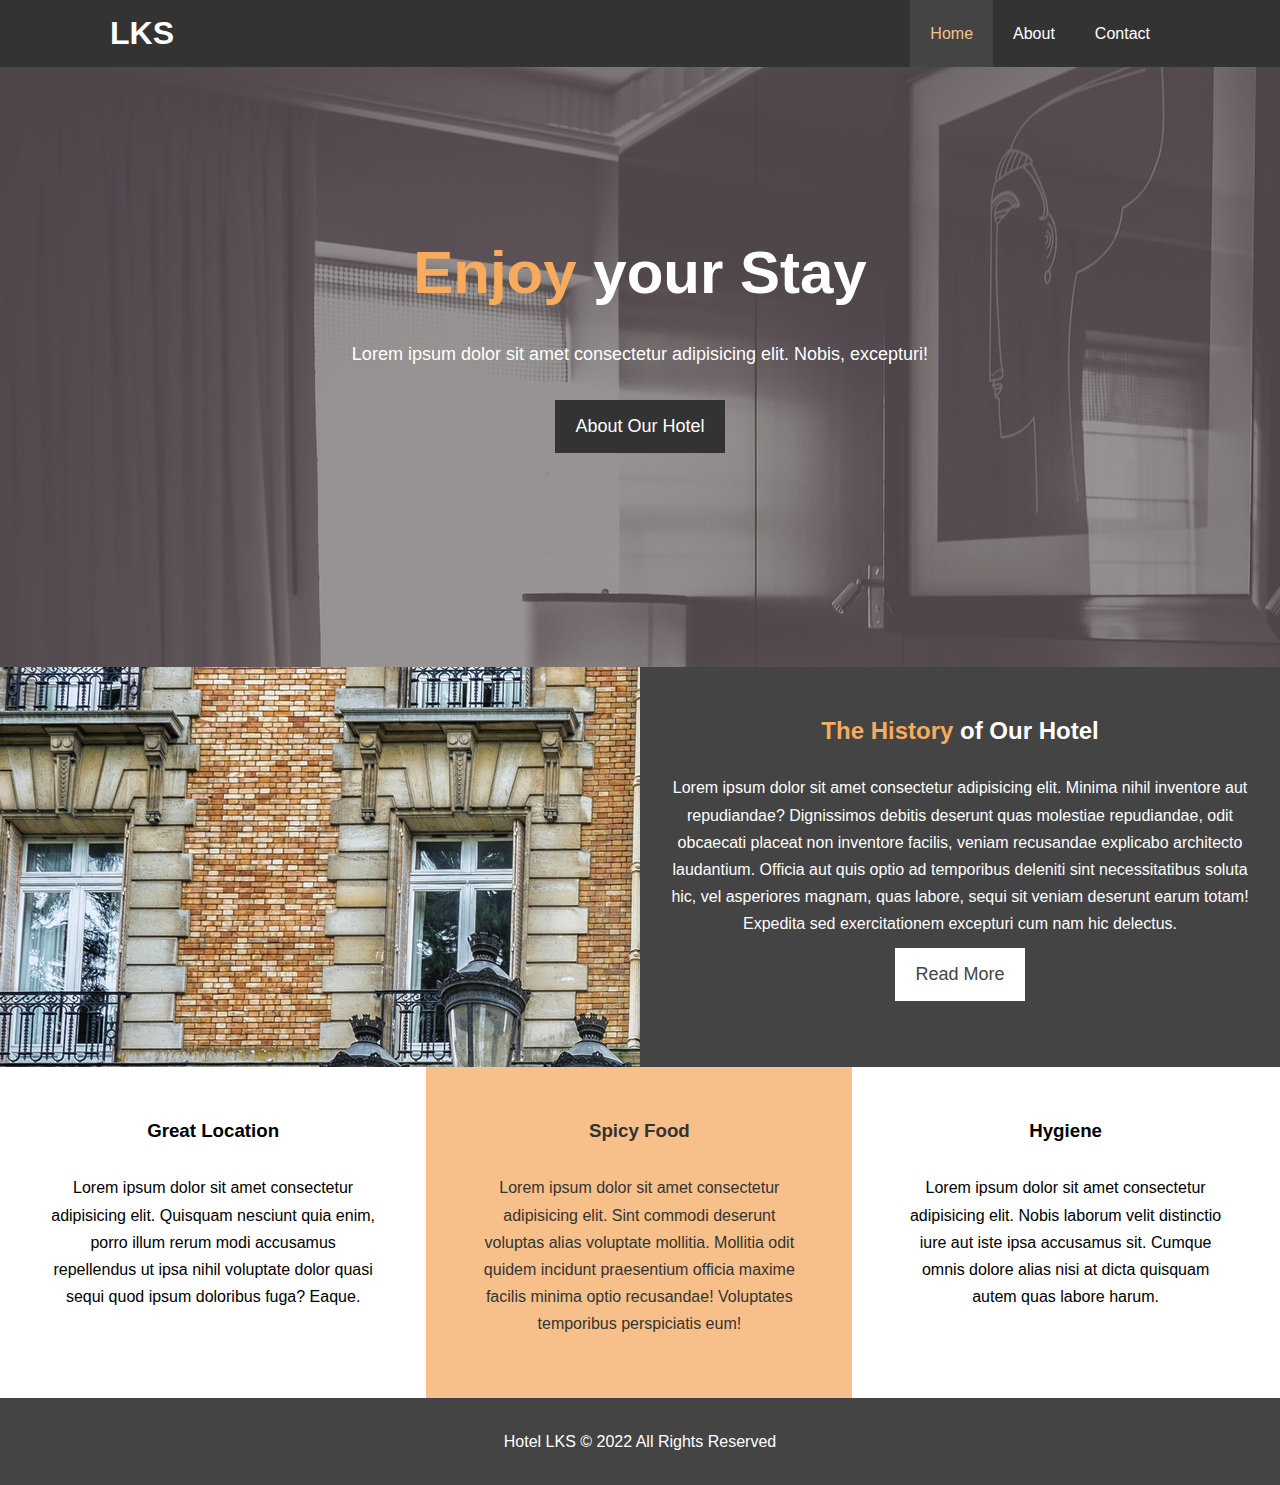
<file: index.html>
<!DOCTYPE html>
<html lang="en">
<head>
    <meta charset="UTF-8">
    <meta http-equiv="X-UA-Compatible" content="IE=edge">
    <meta name="viewport" content="width=device-width, initial-scale=1.0">
    <meta name="description" content="A brand new hotel for new visitors and offers a best food">
    <meta name="keywords" content="best hotel, food, spicy food, ">
    <title>Hotel Lakshmi</title>
    <link rel="stylesheet" href="css/style.css">
    <link rel="stylesheet" media="screen and (max-width:768px)" href="css/mobile.css">
    <link rel="stylesheet" href="https://cdnjs.cloudflare.com/ajax/libs/font-awesome/6.2.0/css/all.min.css" integrity="sha512-xh6O/CkQoPOWDdYTDqeRdPCVd1SpvCA9XXcUnZS2FmJNp1coAFzvtCN9BmamE+4aHK8yyUHUSCcJHgXloTyT2A==" crossorigin="anonymous" referrerpolicy="no-referrer" />
</head>
<body>
    <header>
        <nav id="navbar">
            <div class="container">

                <h1 class="logo"><a href="index.html">LKS</a></h1>
                <ul>
                    <li><a class="current" href="index.html">Home</a></li>
                    <li><a href="about.html">About</a></li>
                    <li><a href="contact.html">Contact</a></li>
                </ul>
            </div>
        </nav>
        <div id="showcase">
            <div class="container">
                <div class="showcase-content">
                    <h1><span class="primary-text">Enjoy</span> your Stay</h1>
                    <p class="lead">Lorem ipsum dolor sit amet consectetur adipisicing elit. Nobis, excepturi!</p>
                    <a class="btn" href="about.html">About Our Hotel</a>
                </div>
            </div>
        </div>
    </header>


    <section id="home-info" class="bg-dark">
        <div class="info-img"></div>
            <div class="info-content">
                <h2><span class="primary-text">The History</span> of Our Hotel</h2>
                <p>
                    Lorem ipsum dolor sit amet consectetur adipisicing elit. Minima nihil inventore aut repudiandae? Dignissimos debitis deserunt quas molestiae repudiandae, odit obcaecati placeat non inventore facilis, veniam recusandae explicabo architecto laudantium.
                    Officia aut quis optio ad temporibus deleniti sint necessitatibus soluta hic, vel asperiores magnam, quas labore, sequi sit veniam deserunt earum totam! Expedita sed exercitationem excepturi cum nam hic delectus.
                </p>
                <a href="about.html" class="btn btn-light">Read More</a>
            </div>



    </section>


    <section id="features">
        <div class="box bg-light">
            <i class="fa-solid fa-hotel fa-3x"></i>
            <h3>Great Location</h3>
        <p>Lorem ipsum dolor sit amet consectetur adipisicing elit. Quisquam nesciunt quia enim, porro illum rerum modi accusamus repellendus ut ipsa nihil voluptate dolor quasi sequi quod ipsum doloribus fuga? Eaque.</p></div>
        <div class="box bg-primary">
            <i class="fa-solid fa-bowl-food fa-3x"></i>
            <h3>Spicy Food</h3>
        <p>Lorem ipsum dolor sit amet consectetur adipisicing elit. Sint commodi deserunt voluptas alias voluptate mollitia. Mollitia odit quidem incidunt praesentium officia maxime facilis minima optio recusandae! Voluptates temporibus perspiciatis eum!</p></div>
        <div class="box bg-light">
            <i class="fa-solid fa-pump-medical fa-3x"></i>
            <h3>Hygiene</h3>
        <p>Lorem ipsum dolor sit amet consectetur adipisicing elit. Nobis laborum velit distinctio iure aut iste ipsa accusamus sit. Cumque omnis dolore alias nisi at dicta quisquam autem quas labore harum.</p></div>
    </section>

    <div class="clr"></div>

    <footer id="main-footer">
        <p>Hotel LKS &copy; 2022 All Rights Reserved</p>
    </footer>

    
</body>
</html>
</file>
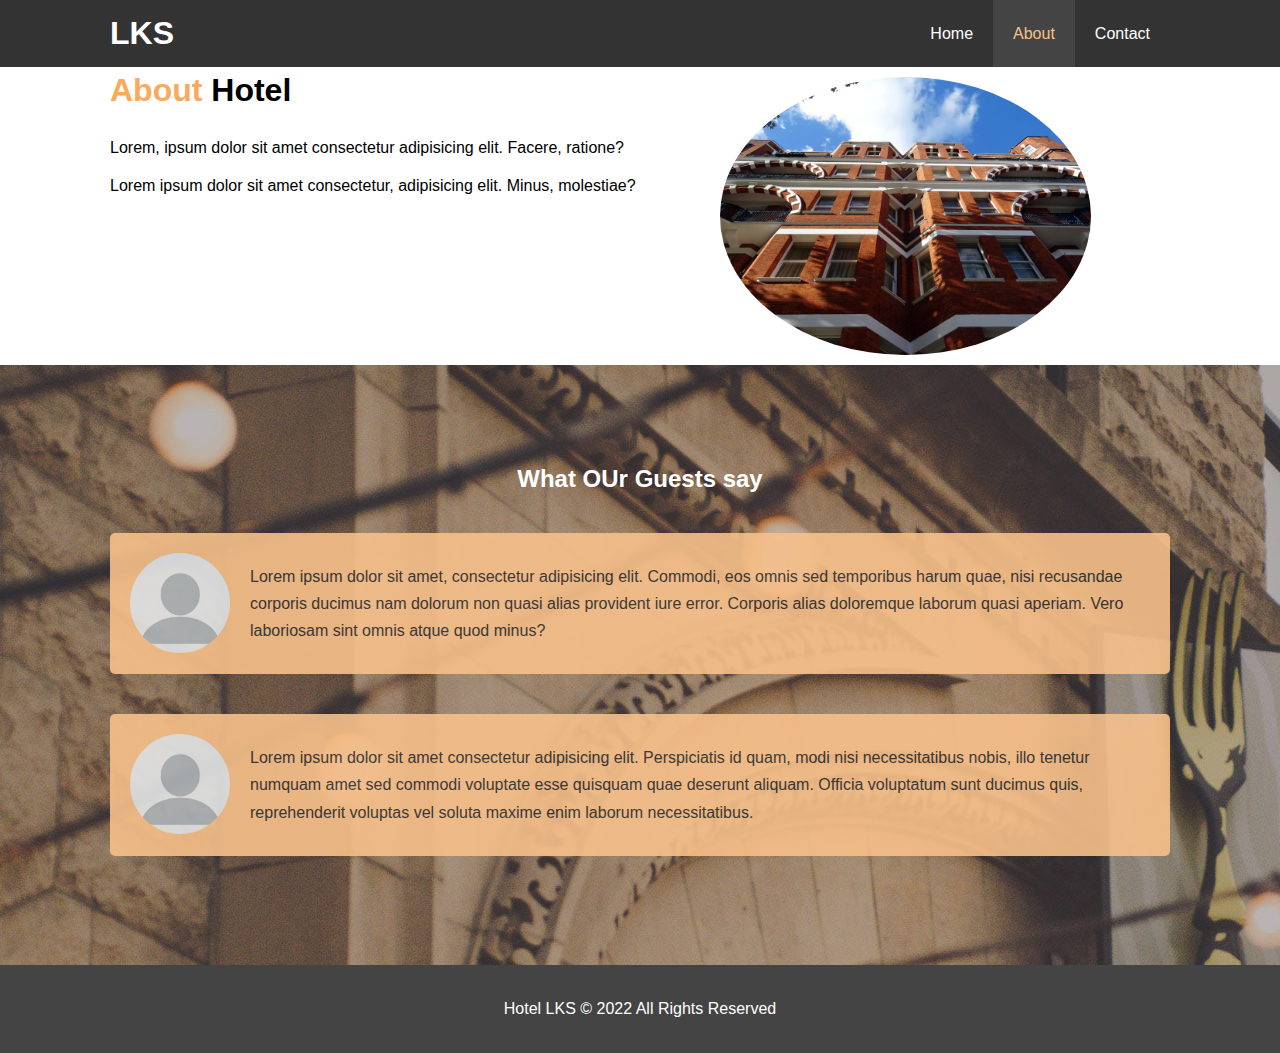
<file: about.html>
<!DOCTYPE html>
<html lang="en">
<head>
    <meta charset="UTF-8">
    <meta http-equiv="X-UA-Compatible" content="IE=edge">
    <meta name="viewport" content="width=device-width, initial-scale=1.0">
    <meta name="viewport" content="width=device-width, initial-scale=1.0">
    <meta name="description" content="A brand new hotel for new visitors and offers a best food">
    <meta name="keywords" content="best hotel, food, spicy food, ">
    <title>Hotel Lakshmi</title>
    <link rel="stylesheet" href="css/style.css">
    <link rel="stylesheet" media="screen and (max-width:768px)" href="css/mobile.css">
</head>
<body>
    <header>
    <nav id="navbar">
        <div class="container">
        <h1 class="logo"><a href="index.html">LKS</a></h1>

            <ul>
                <li><a href="index.html">Home</a></li>
                <li><a class="current" href="about.html">About</a></li>
                <li><a href="contact.html">Contact</a></li>
            </ul>
        </div>


    </nav>
    </header>

    <section id="about-info" class="bg-light py-3">
        <div class="container">
            <div class="info-left">
                <h1><span class="primary-text">About</span> Hotel</h1>
                <p>Lorem, ipsum dolor sit amet consectetur adipisicing elit. Facere, ratione?
                </p>
                <p>Lorem ipsum dolor sit amet consectetur, adipisicing elit. Minus, molestiae?</p>
            </div>
            <div class="info-right">
                <img src="./img/photo-2.jpg" width="70%" alt="hotel">
            </div>
        </div>
    </section>
    <div class="clr"></div>

    <section id="testimonials" class="py-3">
        <div class="container">
            <h2>What OUr Guests say</h2>
            <div class="testimonial bg-primary">
                <img src="./img/person.png" alt="Samantha">
                <p>Lorem ipsum dolor sit amet, consectetur adipisicing elit. Commodi, eos omnis sed temporibus harum quae, nisi recusandae corporis ducimus nam dolorum non quasi alias provident iure error. Corporis alias doloremque laborum quasi aperiam. Vero laboriosam sint omnis atque quod minus?</p>
                

            </div>
            <div class="testimonial bg-primary">
                <img src="./img/person.png" alt="Samantha">
                <p>Lorem ipsum dolor sit amet consectetur adipisicing elit. Perspiciatis id quam, modi nisi necessitatibus nobis, illo tenetur numquam amet sed commodi voluptate esse quisquam quae deserunt aliquam. Officia voluptatum sunt ducimus quis, reprehenderit voluptas vel soluta maxime enim laborum necessitatibus.</p>
                

            </div>
        </div>
    </section>



    <footer id="main-footer">
        <p>Hotel LKS &copy; 2022 All Rights Reserved</p>
    </footer>
    
</body>
</html>
</file>
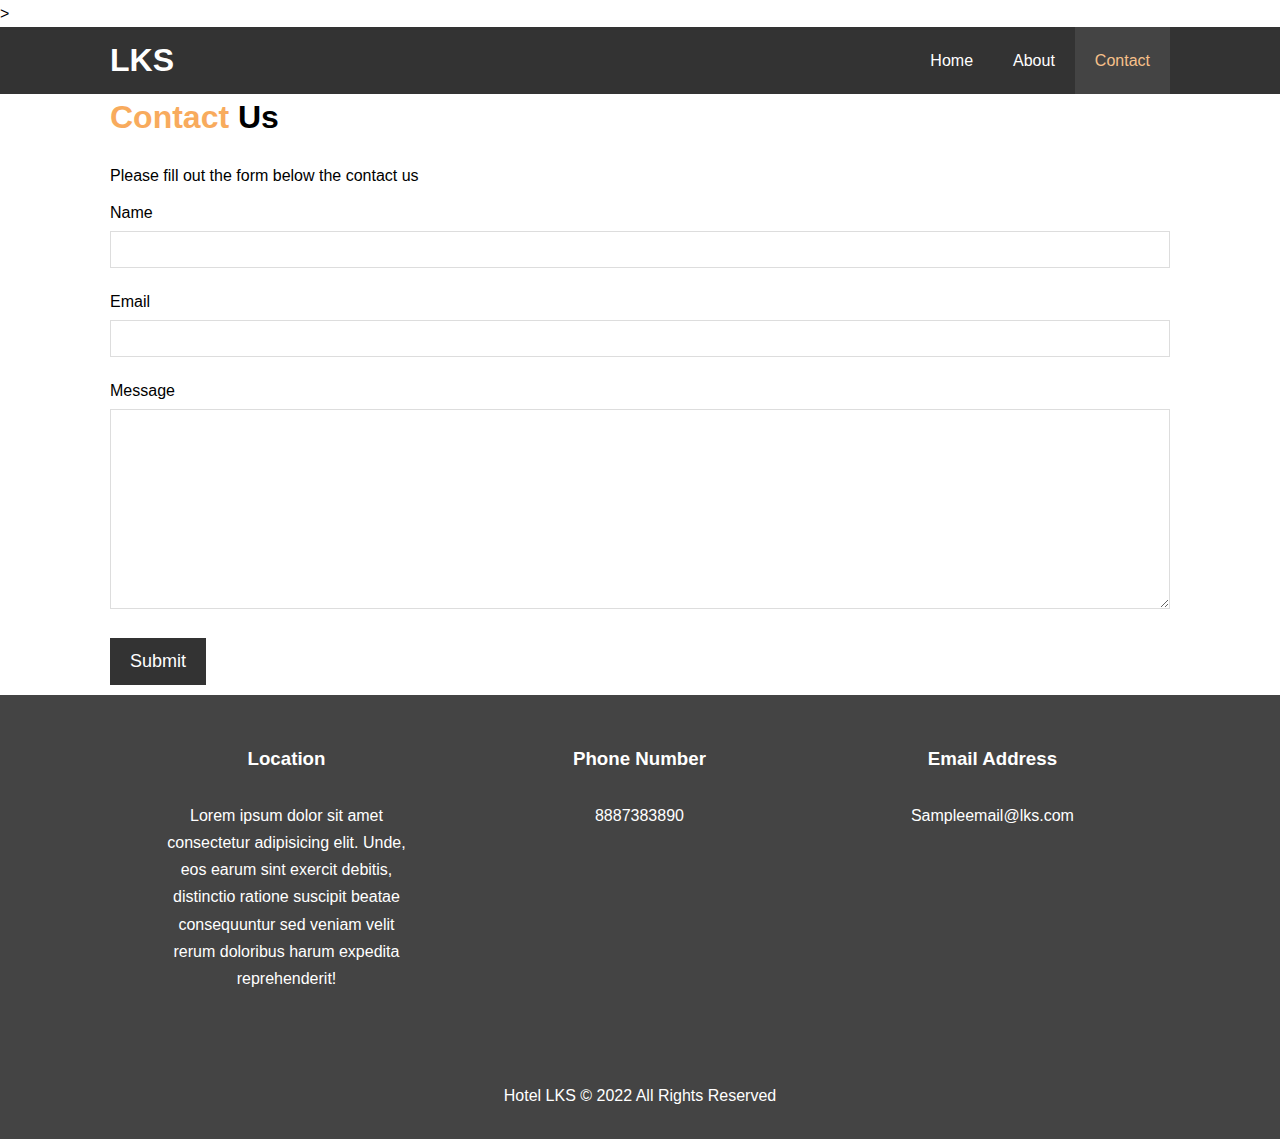
<file: contact.html>
<!DOCTYPE html>
<html lang="en">
<head>
    <meta charset="UTF-8">
    <meta http-equiv="X-UA-Compatible" content="IE=edge">
    <meta name="viewport" content="width=device-width, initial-scale=1.0">
    <meta name="viewport" content="width=device-width, initial-scale=1.0">
    <meta name="description" content="A brand new hotel for new visitors and offers a best food">
    <meta name="keywords" content="best hotel, food, spicy food, ">
    <title>Hotel Lakshmi</title>
    <link rel="stylesheet" href="css/style.css">
    <link rel="stylesheet" media="screen and (max-width:768px)" href="css/mobile.css">>
    <link rel="stylesheet" href="https://cdnjs.cloudflare.com/ajax/libs/font-awesome/6.2.0/css/all.min.css" integrity="sha512-xh6O/CkQoPOWDdYTDqeRdPCVd1SpvCA9XXcUnZS2FmJNp1coAFzvtCN9BmamE+4aHK8yyUHUSCcJHgXloTyT2A==" crossorigin="anonymous" referrerpolicy="no-referrer" />

</head>
<body>
    <header>
    <nav id="navbar">
        <div class="container">

            <h1 class="logo"><a href="index.html">LKS</a></h1>
            <ul>
                <li><a href="index.html">Home</a></li>
                <li><a href="about.html">About</a></li>
                <li><a class="current" href="contact.html">Contact</a></li>
            </ul>
        </div>
    </nav>
    </header>

    <section id="contact-form" class="py-3">
        <div class="container">
            <h1><span class="primary-text">Contact</span> Us</h1>
            <p>Please fill out the form below the contact us</p>
            <form action="process.php">
                <div class="form-group">
                    <label for="name">Name</label>
                    <input type="text" name="name" id="name">
                </div>
                <div class="form-group">
                    <label for="email">Email</label>
                    <input type="email" name="email" id="email">

                </div>
                <div class="form-group">
                    <label for="message">Message</label>
                    <textarea type="text" name="message" id="message"></textarea>
                </div>
                <button type="submit" class="btn">Submit</button>
            </form>
        </div>
    </section>


    <section id="contact-info" class="bg-dark">
        <div class="container">
            <li class="box">
                <i class="fas fa-hotel fa-3x"></i>
                <h3>Location</h3>
                <p>Lorem ipsum dolor sit amet consectetur adipisicing elit. Unde, eos earum sint exercit debitis, distinctio ratione suscipit beatae consequuntur sed veniam velit rerum doloribus harum expedita reprehenderit!
                </p>
            </li>
            <li class="box">
                <i class="fas fa-phone fa-3x"></i>
                <h3>Phone Number</h3>
                <p>8887383890</p>

            </li>
            <li class="box">
                <i class="fas fa-envelope fa-3x"></i>
                <h3>Email Address</h3>
                <p>Sampleemail@lks.com</p>
            </li>
        </div>

    </section>



    <footer id="main-footer">
        <p>Hotel LKS &copy; 2022 All Rights Reserved</p>
    </footer>
    
</body>
</html>
</file>
<file: css/style.css>
* {
    margin: 0;
    padding: 0;
    box-sizing: border-box;

}

html, body{
    font-family: 'Segoe UI', Tahoma, Geneva, Verdana, sans-serif;
    line-height: 1.7em;


}

h1, h2, h3{
    padding-bottom: 20px;
}

p {
    margin: 10px 0;

}

#navbar{
    background-color: #333;
    color: #fff;
    overflow: auto;
}
a{
    color: #333;
    text-decoration: none;

}
.container{
    margin: auto;
    max-width: 1100px;
    overflow: auto;
    padding: 0 20px;
}

#navbar a{
    color: #fff;
}

#navbar h1{
    float: left;
    padding-top: 20px;

}

#navbar ul{
    float: right;
    list-style: none;

}
#navbar ul li{
    float: left;
}

#navbar li a{
    padding: 20px;
    display: block;
    text-align: center;
}

#navbar li a:hover, #navbar ul li a.current{
    background-color: #444;
    color: #f7c08a;
}

#showcase{
    background: url('../img/showcase.jpg') no-repeat;
    height: 600px;

}

#showcase .showcase-content{
    color: #fff;
    text-align: center;
    padding-top: 170px;
}

#showcase .showcase-content h1{
    font-size: 60px;
    line-height: 1.2em;
}

.primary-text{
    color: hsl(30, 92%, 67%);
}

.lead{
    font-size: 18px;

}

#showcase .showcase-content p{
    padding-bottom: 20px;
    line-height: 1.7em;

}

.btn{
    display: inline-block;
    font-size: 18px;
    color: #fff;
    background: #333;
    padding: 13px 20px;
    border: none;
    cursor: pointer;
}
.btn:hover{
    background-color: hsl(30, 92%, 67%);
    color: #333;
}

.btn-light{
    background: #fff;
    color: #444;
}

#home-info{
    height: 400px;
}



#home-info .info-content{
    float: right;
    width: 50%;
    height: 100%;
    text-align: center;
    padding: 50px 30px;
    overflow: hidden;
}

.info-img{
    float: left;
    width: 50%;
    background: url('../img/photo-1.jpg');
    min-height: 100%;
}
.bg-dark{
    background: #444;
    color: #fff;
}

#home-info .info-content{
    padding-bottom: 30px;
}

.box{
    float: left;
    width: 33.3%;
    padding: 50px;
    text-align: center;
    list-style: none;

}

.box i{
    margin-bottom: 10px;
}

.bg-primary{
    background: #f7c08a;
    color: #333;
}

#main-footer{
    text-align: center;
    background: #444;
    color: #fff;
    padding: 20px;

}

.clr{
    clear: both;
}



#about-info .info-right{
    float: right;
    width: 50%;
    min-height: 100%;
}

#about-info .info-right img{
    width: 70%;
    display: block;
    margin: auto;
    border-radius: 50%;
}

#about-info .info-left{
    float: left;
    width: 50%;
    min-height: 100%;
}

.py-1 {
    padding: 10px 0;
}

.py-2 {
    padding: 10px 0;
}

.py-3 {
    padding: 10px 0;
}

#testimonials {
    height: 600px;
    background: url('../img/test-bg.jpg') no-repeat;
    padding-top: 100px;

}

#testimonials .testimonial img{
    width: 100px;
    float: left;
    margin-right: 20px;
    border-radius: 50%;
}

#testimonials  h2{
    color: #fff;
    text-align: center;
    padding-bottom: 40px;
}

#testimonials .testimonial{
    padding: 20px;
    margin-bottom: 40px;
    border-radius: 5px;
    opacity: 0.9;
}

#contact-form .form-group{
    margin-bottom: 20px;

}

#contact-form label{
    display: block;
    margin-bottom: 5px;
}

#contact-form input, #contact-form textarea{
    width: 100%;
    padding: 10px;
    border: 1px #ddd solid;
    
}

#contact-form textarea{
    height: 200px;
}

#contact-form input:focus, #contact-form textarea:focus{
    outline: none;
    border-color: #f7c08a;
}
</file>
<file: css/mobile.css>
#navbar .logo{
    float: none;
    text-align: center;

}

#navbar ul, #navbar ul li{
    float: none;

}

#navbar ul li a{
    padding: 5px;
    border-bottom: #444 dotted1 px;
}

#home-info{
    height: 550px;
    
}

#home-info .info-img{
    display: none;
}
#home-info .info-content{
    float: none;
    width: 100%;
}

.box {
    float: none;
    width: 100%;
}

#about-info .info-right,
#about-info .info-left{
    float: none;
    width: 100%;
}

h1{
    text-align: center;
}

#about-info .info-right{
    margin-top: 30px;
}

#testimonials{
    height: 100%;
}

#contact-info .box{
    border-bottom: #444 dotted 1px;
    
}
</file>
